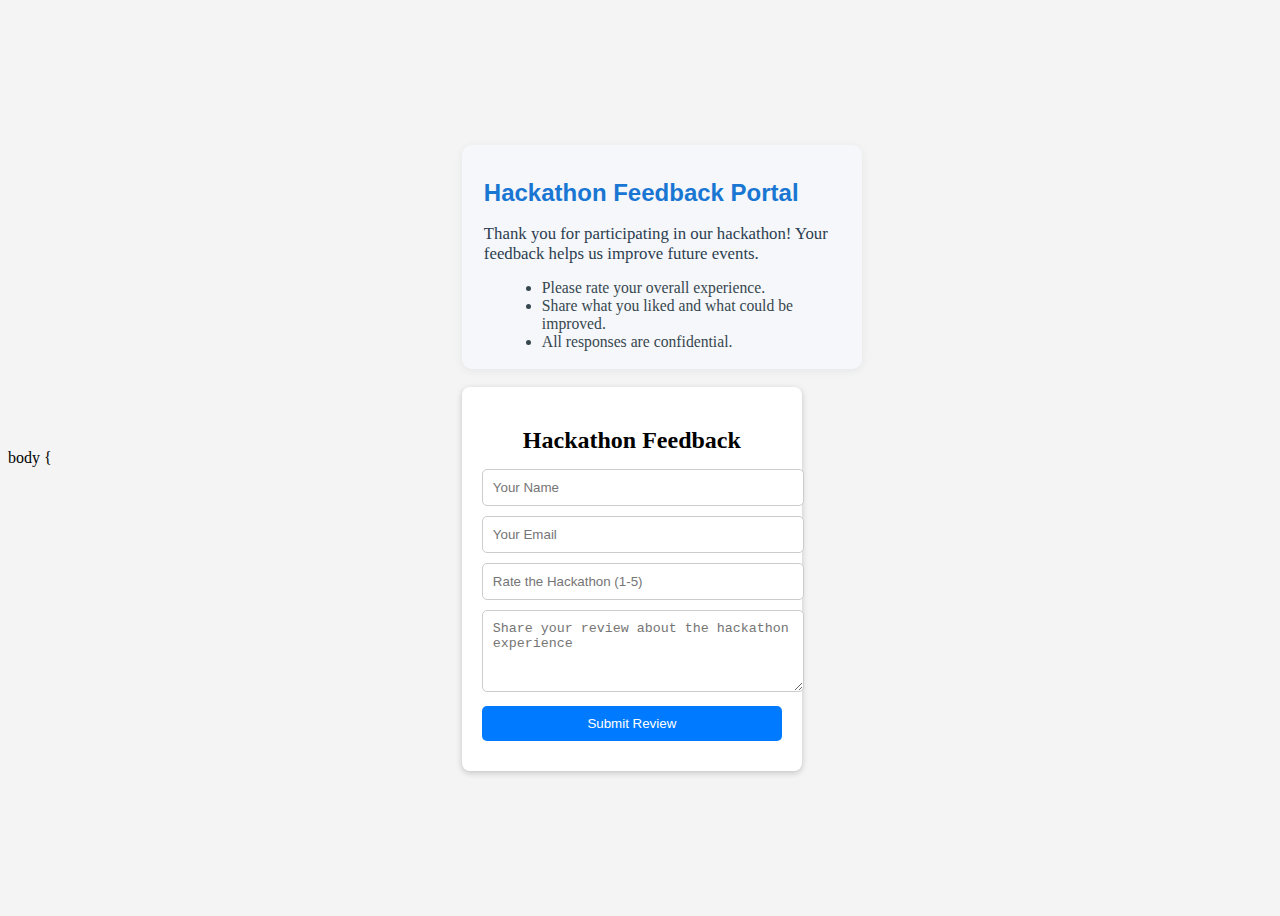
<file: feedback/templates/index.html>
<!DOCTYPE html>
<html lang="en">
<head>
  <meta charset="UTF-8">
  <meta name="viewport" content="width=device-width, initial-scale=1.0">
  <title>Feedback Form</title>
  <style>
    body {
      background: #f4f4f4;
      display: flex;
      justify-content: center;
      align-items: center;
      height: 100vh;
    }
    form {
      background: white;
      padding: 20px;
      border-radius: 8px;
      box-shadow: 0px 2px 6px rgba(0,0,0,0.2);
      width: 300px;
    }
    h2 {
      text-align: center;
      margin-bottom: 15px;
    }
    input, textarea, button {
      width: 100%;
      margin-bottom: 10px;
      padding: 10px;
      border-radius: 5px;
      border: 1px solid #ccc;
    }
    button {
      background: #007BFF;
      color: white;
      border: none;
      cursor: pointer;
    }
    button:hover {
      background: #0056b3;
    }
  </style>
      body {
</head>
<body>
  <div style="max-width: 400px; margin: 0 auto;">
    <div style="background: #f5f7fa; border-radius: 10px; padding: 18px 22px; margin-bottom: 18px; box-shadow: 0 2px 8px rgba(44,62,80,0.07);">
      <h1 style="color: #1976d2; font-size: 1.5rem; margin-bottom: 8px; font-family: 'Segoe UI', 'Roboto', Arial, sans-serif;">Hackathon Feedback Portal</h1>
      <p style="color: #2c3e50; font-size: 1.05rem; margin-bottom: 6px;">Thank you for participating in our hackathon! Your feedback helps us improve future events.</p>
      <ul style="color: #37474f; font-size: 0.98rem; margin-left: 18px; margin-bottom: 0;">
        <li>Please rate your overall experience.</li>
        <li>Share what you liked and what could be improved.</li>
        <li>All responses are confidential.</li>
      </ul>
    </div>
    <form id="feedbackForm" action="/submit" method="POST">
      <h2>Hackathon Feedback</h2>
      <input type="text" name="name" placeholder="Your Name" required>
      <input type="email" name="email" placeholder="Your Email" required>
      <input type="number" name="rating" min="1" max="5" placeholder="Rate the Hackathon (1-5)" required>
      <textarea name="comments" rows="4" placeholder="Share your review about the hackathon experience" required></textarea>
      <button type="submit">Submit Review</button>
    </form>
  </div>
</body>
</html>
</file>
